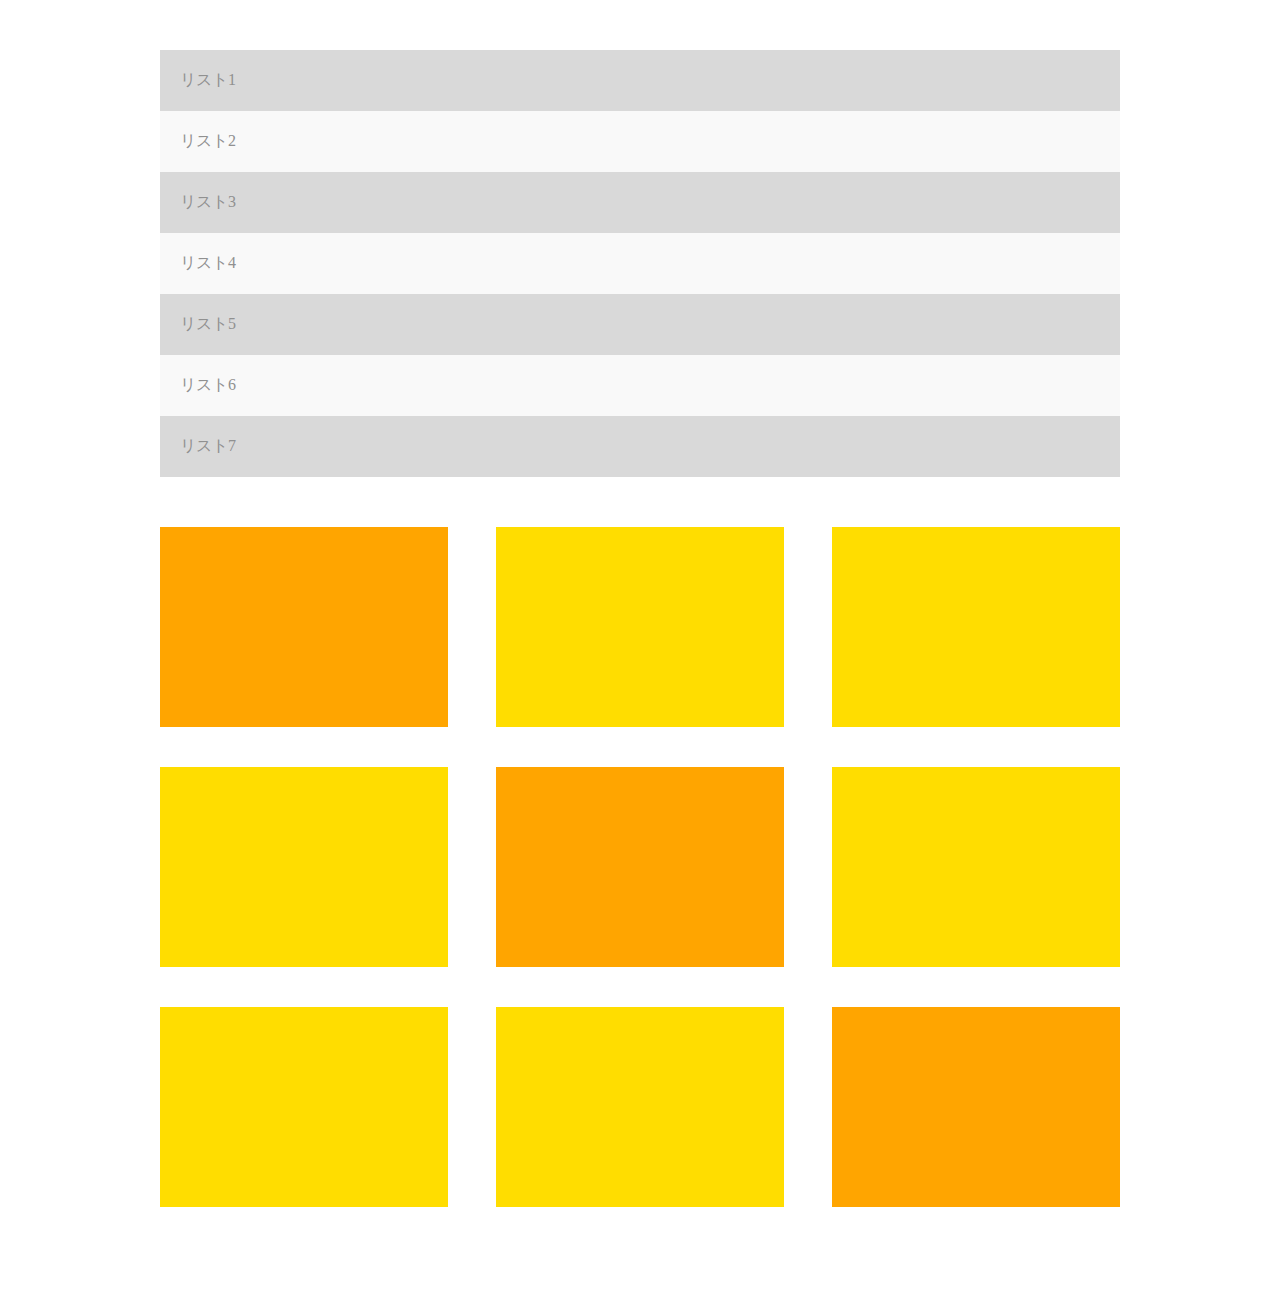
<file: Exercise1-8/index.html>
<!DOCTYPE html>
<html lang="ja">

<head>
  <meta charset="UTF-8">
  <meta name="viewport" content="width=device-width, initial-scale=1.0">
  <link rel="stylesheet" href="style.css">
  <title>演習問題8</title>
</head>

<body>
  <nav class="nav-list">
    <ul>
      <li class="nav-list-text1">リスト1</li>
      <li class="nav-list-text2">リスト2</li>
      <li class="nav-list-text1">リスト3</li>
      <li class="nav-list-text2">リスト4</li>
      <li class="nav-list-text1">リスト5</li>
      <li class="nav-list-text2">リスト6</li>
      <li class="nav-list-text1">リスト7</li>
    </ul>
  </nav>

  <main>
    <div class="main-list">
      <ul class="list-text">
        <li class="main-list-text1"></li>
        <li class="main-list-text2"></li>
        <li class="main-list-text3"></li>
      </ul>

      <ul class="list-text">
        <li class="main-list-text4"></li>
        <li class="main-list-text5"></li>
        <li class="main-list-text6"></li>
      </ul>

      <ul class="list-text">
        <li class="main-list-text7"></li>
        <li class="main-list-text8"></li>
        <li class="main-list-text9"></li>
      </ul>
    </div>
  </main>

</body>

</html>
</file>
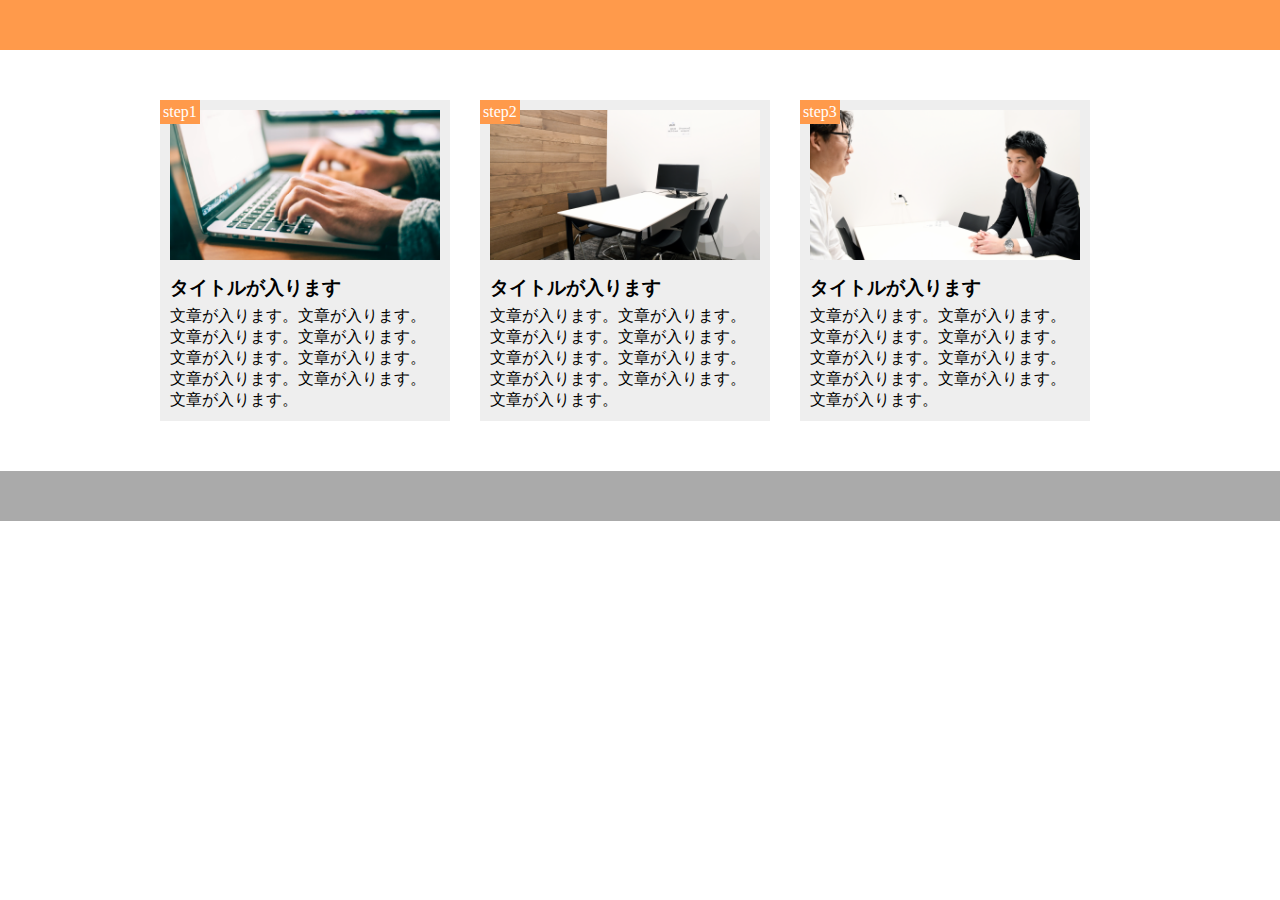
<file: Exercise1-9/1-10.html>
<!DOCTYPE html>
<html lang="ja">

<head>
  <meta charset="UTF-8">
  <meta name="viewport" content="width=device-width, initial-scale=1.0">
  <link rel="stylesheet" href="https://use.fontawesome.com/releases/v5.15.1/css/all.css"
    integrity="sha384-vp86vTRFVJgpjF9jiIGPEEqYqlDwgyBgEF109VFjmqGmIY/Y4HV4d3Gp2irVfcrp" crossorigin="anonymous">
  <link rel="stylesheet" href="styles.css">
  <title>Exercise1-9</title>
</head>

<body>
  <header></header>

  <main>
    <div class="main-class">
      <section class="main-list">
        <span class="main-list-text">step1</span>
        <div class="main-list-img"></div>
        <h3>タイトルが入ります</h3>
        <p>文章が入ります。文章が入ります。文章が入ります。文章が入ります。文章が入ります。文章が入ります。文章が入ります。文章が入ります。文章が入ります。</p>
      </section>
      <section class="main-list">
        <span class="main-list-text">step2</span>
        <div class="main-list-img2"></div>
        <h3>タイトルが入ります</h3>
        <p>文章が入ります。文章が入ります。文章が入ります。文章が入ります。文章が入ります。文章が入ります。文章が入ります。文章が入ります。文章が入ります。</p>
      </section>
      <section class="main-list">
        <span class="main-list-text">step3</span>
        <div class="main-list-img3"></div>
        <h3>タイトルが入ります</h3>
        <p>文章が入ります。文章が入ります。文章が入ります。文章が入ります。文章が入ります。文章が入ります。文章が入ります。文章が入ります。文章が入ります。</p>
      </section>
    </div>
  </main>

  <footer></footer>
</body>

</html>
</file>
<file: Exercise1-8/style.css>
*{
  margin:0px;
  padding:0px;
  box-sizing:border-box;
  color:#909090;
}

.nav-list{

  width:100%;
  margin:50px 0 0 0;
}

.nav-list-text1{
  width:960px;
  margin:0 auto;
  padding:20px 0 20px 20px;
  list-style:none;
  background-color: #d9d9d9;
}
.nav-list-text2{
  width:960px;
  margin:0 auto;
  padding:20px 0 20px 20px;
  list-style:none;
  background-color: #f9f9f9;
}

.main-list{
  width:960px;
  margin:50px auto;
}

.list-text{
display:flex;
justify-content: center;
}

/* リストの指定の仕方、:nth-child()での指定
クラス分けの効率 */

.main-list-text1{
  background-color: orange;
  width:30%;
  height:200px;
  margin:0 5% 40px 0;
  list-style:none;
}
.main-list-text2{
  background-color:#ffdd00;
  width:30%;
  height:200px;
  margin:0 5% 40px 0;
  list-style:none;
}
.main-list-text3{
  background-color:#ffdd00;
  width:30%;
  height:200px;
  margin:0 0 40px 0;
  list-style:none;
}

.main-list-text4{
  background-color:#ffdd00;
  width:30%;
  height:200px;
  margin:0 5% 40px 0;
  list-style:none;
}
.main-list-text5{
  background-color:orange;
  width:30%;
  height:200px;
  margin:0 5% 40px 0;
  list-style:none;
}
.main-list-text6{
  background-color:#ffdd00;
  width:30%;
  height:200px;
  margin:0 0 40px 0;
  list-style:none;
}
.main-list-text7{
  background-color: #ffdd00;
  width:30%;
  height:200px;
  margin:0 5% 40px 0;
  list-style:none;
}
.main-list-text8{
  background-color:#ffdd00;
  width:30%;
  height:200px;
  margin:0 5% 40px 0;
  list-style:none;
}
.main-list-text9{
  background-color:orange;
  width:30%;
  height:200px;
  margin:0 0 40px 0;
  list-style:none;
}
</file>
<file: Exercise1-9/styles.css>
*{
  padding: 0px;
  margin: 0px;
  box-sizing: border-box;
}

header{
  background-color:#ff9a4b;
  height:50px;
}


.main-class{
  width:960px;
  margin:50px auto;
  display:flex;
}

.main-list{
background-color:#eeeeee;
width:300px;
position:relative;
margin-right:30px;
padding:10px;
}
.main-list:last-child{
  margin-right:none;
}
.main-list-text{
  position:absolute;
  top:0px;
  left:0px;
  background-color:#ff9a4b;
  color:#fff;
  padding:3px;
}
.main-list-img{
  height:150px;
  background-image: url(img/flow01.png);
  background-position: bottom;
  background-size:cover;
}
.main-list-img2{
  height:150px;
  background-image: url(img/flow02.png);
  background-position: bottom;
  background-size:cover;
}
.main-list-img3{
  height:150px;
  background-image: url(img/flow03.png);
  background-position: bottom;
  background-size:cover;
}

.main-list h3{
  padding:15px 0 5px 0;
}

footer{
  background-color:#aaaaaa;
  height:50px;
}
</file>
